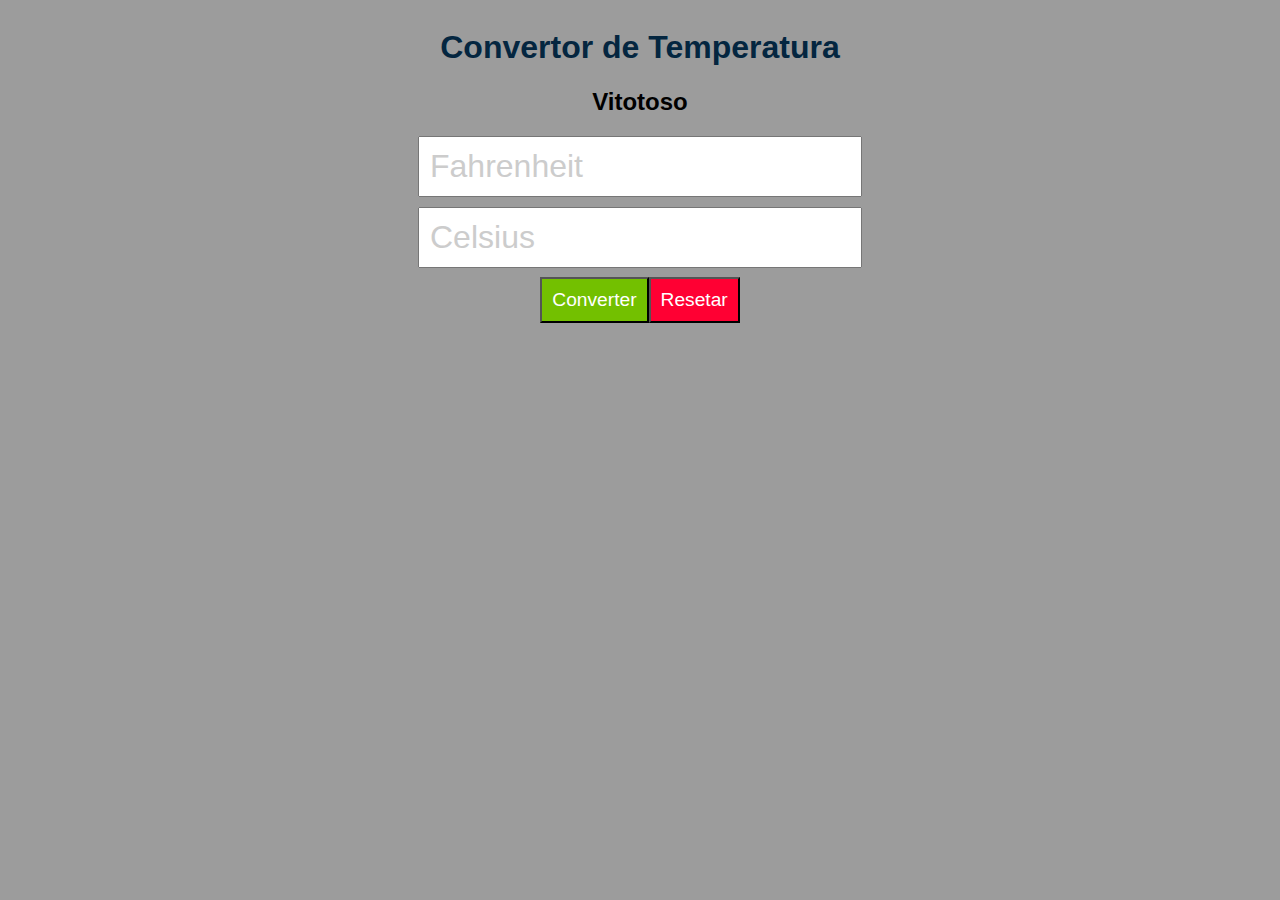
<file: exe/index.html>
<!DOCTYPE html>
<html lang="pt-br">
<head>
    <meta charset="UTF-8">
    <meta http-equiv="X-UA-Compatible" content="IE=edge">
    <meta name="viewport" content="width=device-width, initial-scale=1.0">
    <title>Graus Fahrenheit</title>
    <style>

        body {
            font-family: Arial, Helvetica, sans-serif;
            background-color:rgb(156, 156, 156);
            
            }

        #container{
            margin: 0 auto;
            width: auto;
            display: table;
            text-align: center;
        }

        #convert {
            margin-top:2%;
            background-color: rgb(115, 192, 0);
        }
        #clear {
            margin-top:2%;
            background-color: rgb(255, 0, 51);
        }

        #convert:hover {
            background-color: green;
        }
        h1 {
            font-family: sans-serif;
            color: #042640;
        }
        input {
            display: block;
            padding: 10px;
            margin-top: 10px;
            font-size: 2em;
            color: #000000;
            
        }
        ::-webkit-input-placeholder {
            color: #ccc;
        }
        :-moz-placeholder { /* Firefox 18- */
            color: #ccc;  
        }
        ::-moz-placeholder {  /* Firefox 19+ */
            color: #ccc;  
        }
        :-ms-input-placeholder {  
            color: #ccc;  
        }
        button {
            padding: 10px;
            font-size: 1.2em;
            color: #ffffff;
        }
        img{
            padding-left: 33%;
        }
    </style>
</head>
<body>
    <div id="container">
        <h1>Convertor de Temperatura</h1>
        <h2>Vitotoso</h2>


        <input type="text" id="fahrenheit" placeholder="Fahrenheit" name="f" value="" />

        <input type="text" id="celsius" placeholder="Celsius" name="c" value="" />

        <button id="convert"> Converter </button>
        <button id="clear"> Resetar </button>
    </div>
    <script src="conversor.js"></script>
</body>
</html>
</file>
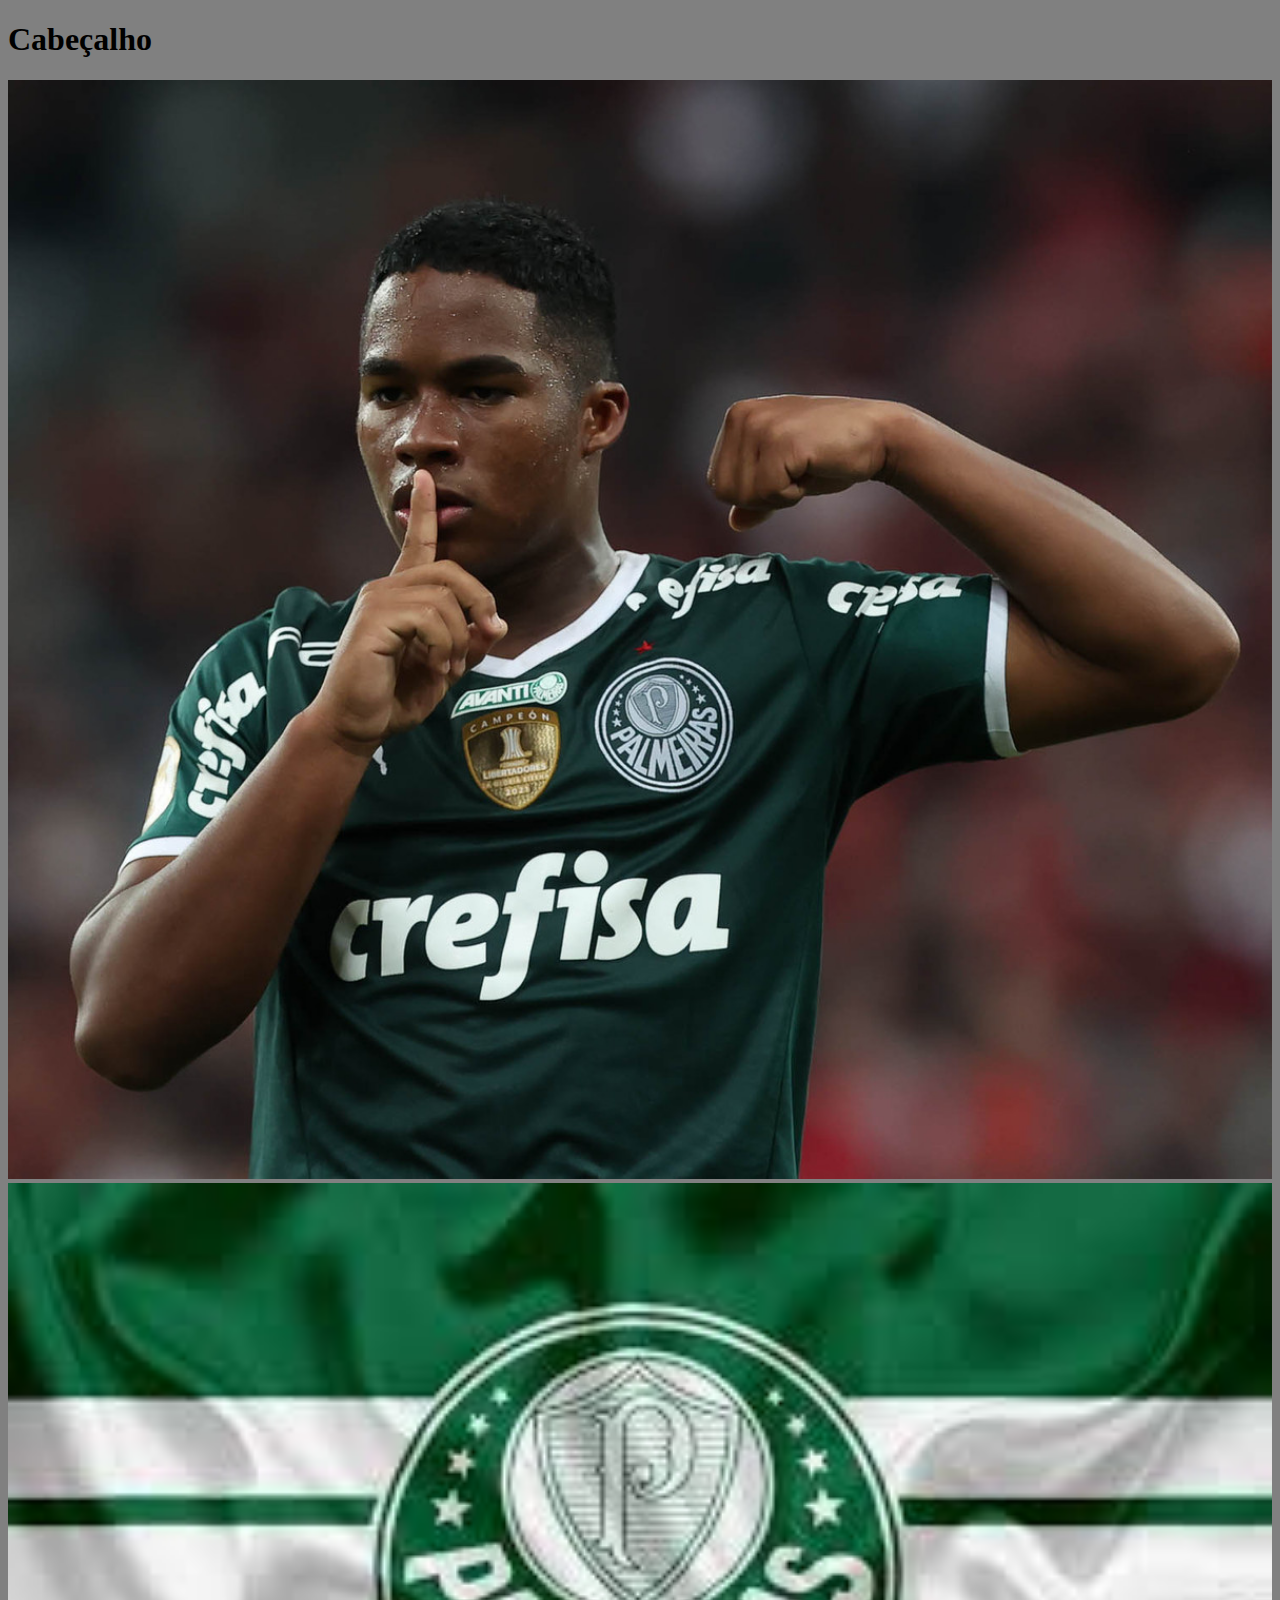
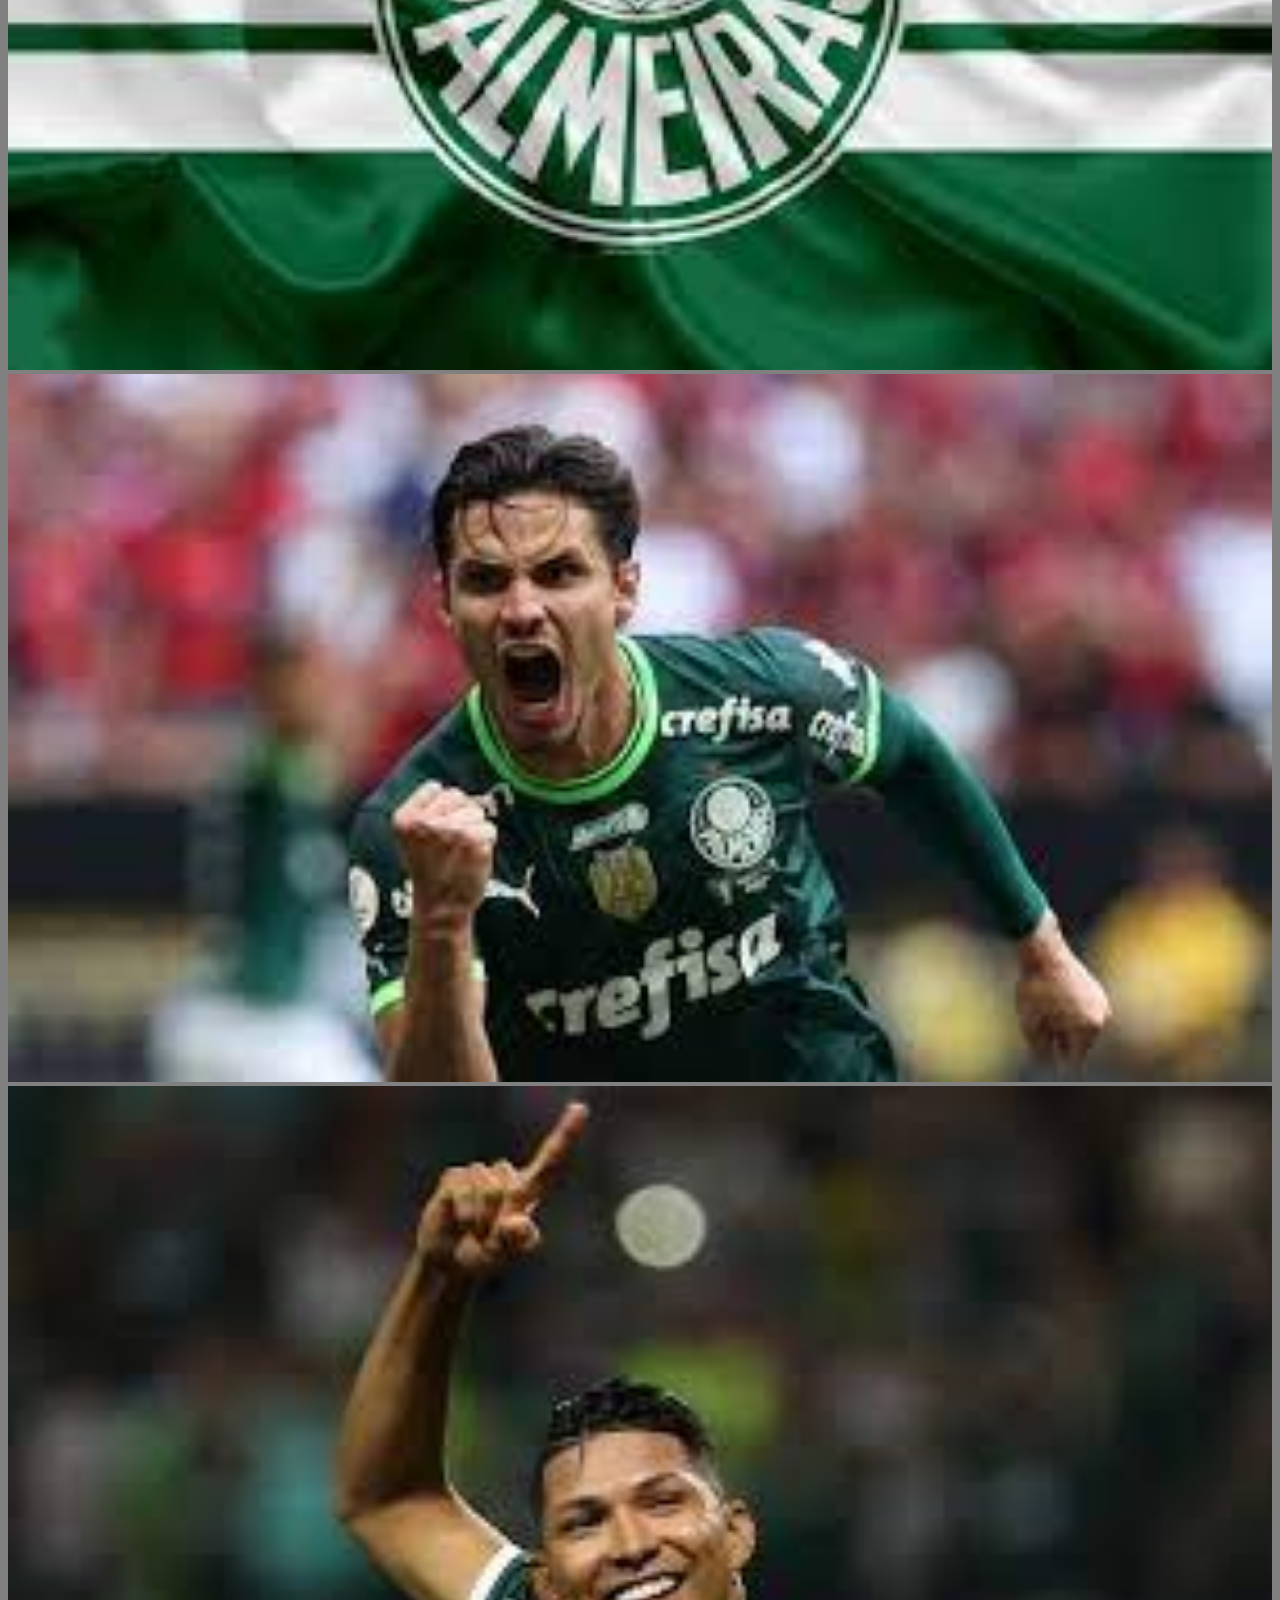
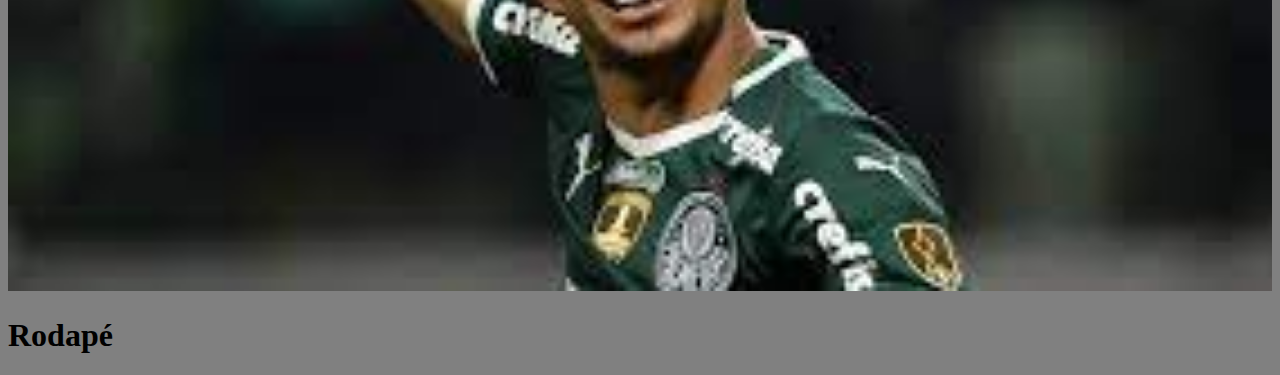
<file: imagens_JS/index.html>
<!DOCTYPE html>
<html lang="en">
<head>
    <meta charset="UTF-8">
    <meta http-equiv="X-UA-Compatible" content="IE=edge">
    <meta name="viewport" content="width=device-width, initial-scale=1.0">
    <title>Document</title>
    <link rel="stylesheet" href="css/estilo.css"> 
    <link href="https://cdn.jsdelivr.net/npm/bootstrap@5.3.2/dist/css/bootstrap.min.css" rel="stylesheet" integrity="sha384-T3c6CoIi6uLrA9TneNEoa7RxnatzjcDSCmG1MXxSR1GAsXEV/Dwwykc2MPK8M2HN" crossorigin="anonymous">
</head>
<body>
    <header>
        <h1 class="text-center">Cabeçalho </h1>
    </header>
    <main class="container">
        <section id="galeria-troca">
            <div class="text-center">
                <div class="row">
                    <div class="col-md-12">
                        <img id="main-image" class="responsivo" src="img/endrik.jpg" alt="">
                    </div>
                </div>
                <div class="row">
                  <div class="col-md-4">
                    <img class="responsivo bottom-image"  src="img/pal.jpg" alt="">
                  </div>
                  <div class="col-md-4">
                    <img class="responsivo bottom-image" src="img/veiguinha.jpg" alt="">
                  </div>
                  <div class="col-md-4">
                    <img class="responsivo bottom-image" src="img/rony.jpg" alt="">
                  </div>
                </div>
            </div>
        </section>
    </main>
    <footer>
        <h1 class="text-center">Rodapé </h1> 
    </footer>



</body>
<script src="js/script.js"></script>
<script src="https://cdn.jsdelivr.net/npm/bootstrap@5.3.2/dist/js/bootstrap.bundle.min.js" integrity="sha384-C6RzsynM9kWDrMNeT87bh95OGNyZPhcTNXj1NW7RuBCsyN/o0jlpcV8Qyq46cDfL" crossorigin="anonymous"></script>
</html>
</file>
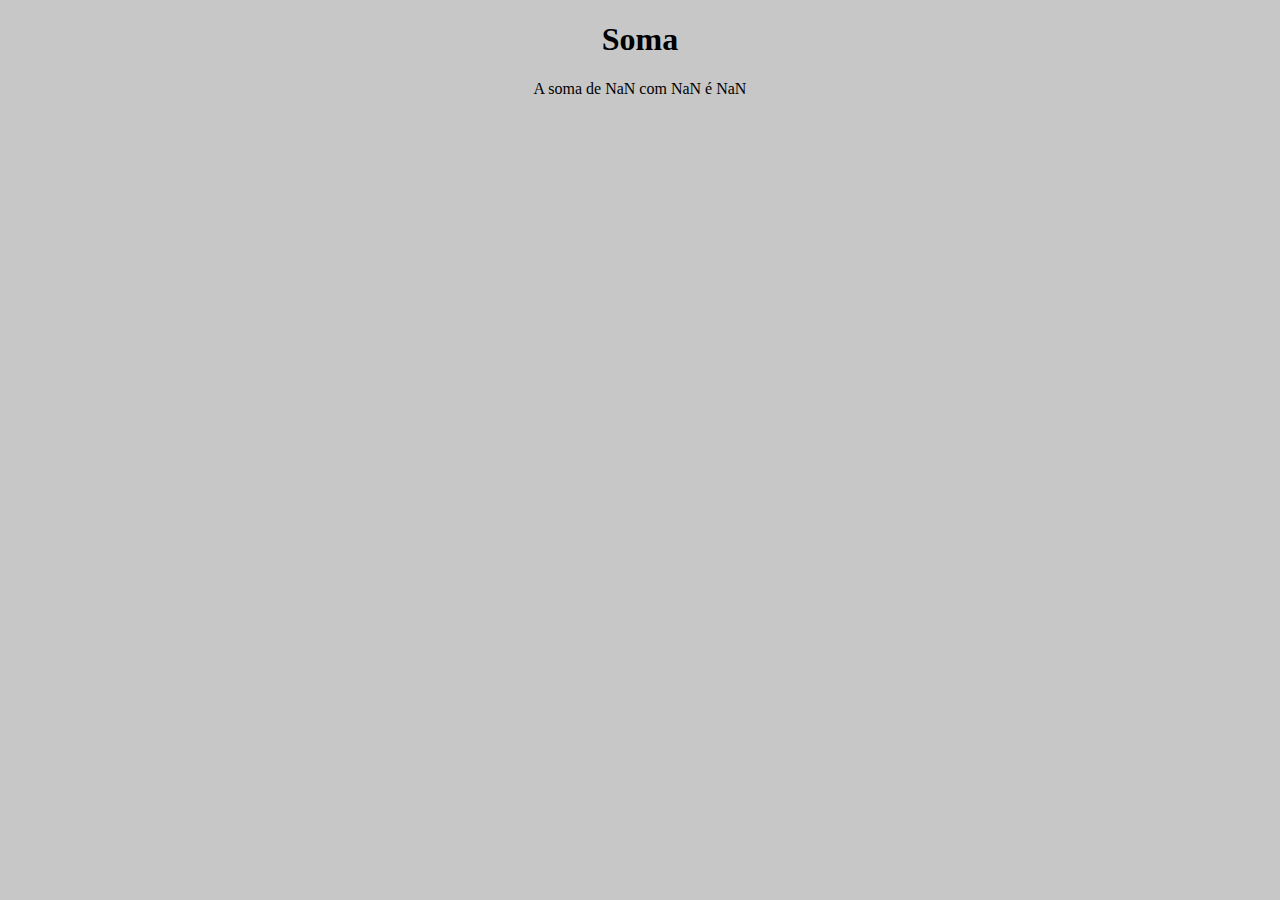
<file: juapana/index.html>
<!DOCTYPE html>
<html lang="pt-br">
<head>
    <meta charset="UTF-8">
    <meta http-equiv="X-UA-Compatible" content="IE=edge">
    <meta name="viewport" content="width=device-width, initial-scale=1.0">
    <link rel="stylesheet" href="estilo.css">
    <title>ExemploJS</title>
    
</head>
<body>
    <h1>Soma</h1>


    
    <script src="teste.js"></script>
</body>
</html>
</file>
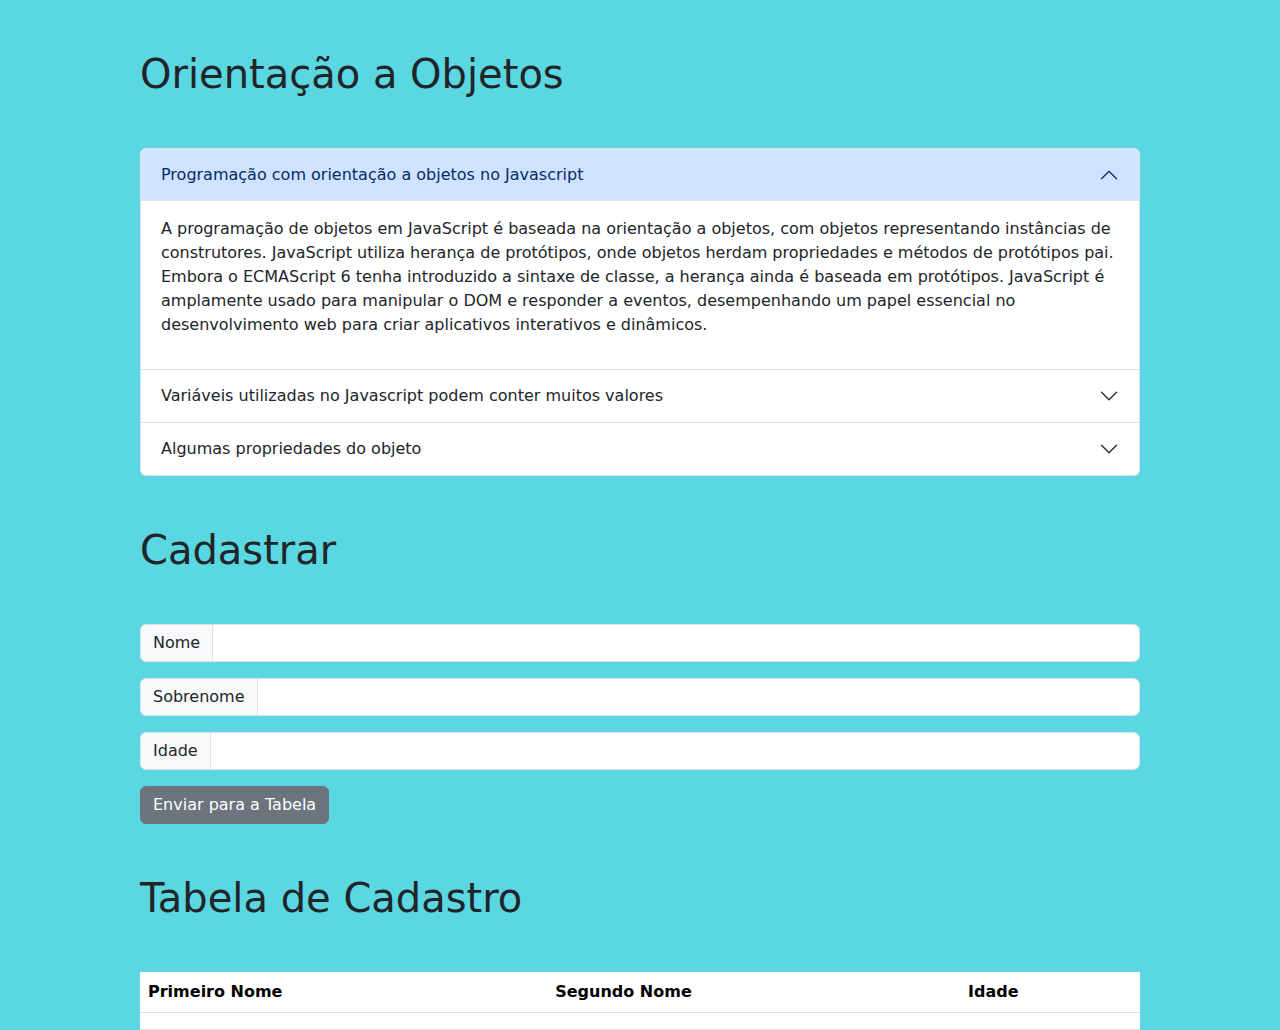
<file: orientacaoobj/index.html>
<!DOCTYPE html>
<html lang="pt-br">
<head>
    <meta charset="UTF-8">
    <meta http-equiv="X-UA-Compatible" content="IE=edge">
    <meta name="viewport" content="width=device-width, initial-scale=1.0">
    
    <link rel="stylesheet" href="https://cdn.jsdelivr.net/npm/bootstrap@5.3.2/dist/css/bootstrap.min.css">
    <link rel="stylesheet" href="style.css">
    <title>Orientação a Objetos</title>
</head>
<body>
    <div class="container">
        <h1>Orientação a Objetos</h1>
        <div class="accordion" id="accordionExample">
            <div class="accordion-item">
              <h2 class="accordion-header">
                <button class="accordion-button" type="button" data-bs-toggle="collapse" data-bs-target="#collapseOne" aria-expanded="true" aria-controls="collapseOne">
                  Programação com orientação a objetos no Javascript
                </button>
              </h2>
              <div id="collapseOne" class="accordion-collapse collapse show" data-bs-parent="#accordionExample">
                <div class="accordion-body">
                  <p>A programação de objetos em JavaScript é baseada na orientação a objetos, com objetos representando instâncias de construtores. JavaScript utiliza herança de protótipos, onde objetos herdam propriedades e métodos de protótipos pai. Embora o ECMAScript 6 tenha introduzido a sintaxe de classe, a herança ainda é baseada em protótipos. JavaScript é amplamente usado para manipular o DOM e responder a eventos, desempenhando um papel essencial no desenvolvimento web para criar aplicativos interativos e dinâmicos.</p>
                </div>
              </div>
            </div>
            <div class="accordion-item">
              <h2 class="accordion-header">
                <button class="accordion-button collapsed" type="button" data-bs-toggle="collapse" data-bs-target="#collapseTwo" aria-expanded="false" aria-controls="collapseTwo">
                  Variáveis utilizadas no Javascript podem conter muitos valores
                </button>
              </h2>
              <div id="collapseTwo" class="accordion-collapse collapse" data-bs-parent="#accordionExample">
                <div class="accordion-body">
                  <p>
                    Em JavaScript, as variáveis são versáteis, permitindo armazenar valores numéricos, de texto, booleanos, arrays, objetos, funções, datas e muito mais. Sua natureza dinâmica possibilita a reatribuição de valores e a manipulação de diferentes tipos, tornando-as fundamentais para o desenvolvimento web e a criação de aplicativos interativos.</p>
                </div>
              </div>
            </div>
            <div class="accordion-item">
              <h2 class="accordion-header">
                <button class="accordion-button collapsed" type="button" data-bs-toggle="collapse" data-bs-target="#collapseThree" aria-expanded="false" aria-controls="collapseThree">
                  Algumas propriedades do objeto
                </button>
              </h2>
              <div id="collapseThree" class="accordion-collapse collapse" data-bs-parent="#accordionExample">
                <div class="accordion-body">
                 <p>
                  As propriedades de objeto em JavaScript são pares chave-valor que definem características e comportamentos de objetos. Elas podem ser criadas, acessadas, iteradas, computadas, e até mesmo conter funções (métodos). As propriedades desempenham um papel central na modelagem de dados e funcionalidades, tornando o JavaScript uma escolha poderosa para o desenvolvimento web e a criação de aplicativos dinâmicos.</p>
                </div>
              </div>
            </div>
          </div>
          <h1>Cadastrar</h1>
          <form id="personForm" >
              <div class="input-group mb-3">
                <span class="input-group-text">Nome</span>
                <input type="text"  id="firstName" class="form-control" aria-label="Sizing example input" aria-describedby="inputGroup-sizing-default">
              </div>
              <div class="input-group mb-3">
                <span class="input-group-text" >Sobrenome</span>
                <input type="text" id="lastName" class="form-control" aria-label="Sizing example input" aria-describedby="inputGroup-sizing-default">
              </div>
              <div class="input-group mb-3">
                <span class="input-group-text">Idade</span>
                <input type="text" class="form-control" id="age" aria-label="Sizing example input" aria-describedby="inputGroup-sizing-default">
              </div>
              <button type="submit" class="btn btn-secondary">Enviar para a Tabela</button>
          </form>
          <h1>Tabela de Cadastro</h1>
          <table class="table">
            <thead>
              <tr>
                <th scope="col">Primeiro Nome</th>
                <th scope="col">Segundo Nome</th>
                <th scope="col">Idade</th>
              </tr>
            </thead>
            <tbody> 
              <tr>
                <td><span id="displayFirstName"></span></td>
                <td><span id="displayLastName"></span></td>
                <td><span id="displayAge"></span></td>
              </tr>
            </tbody>
          </table>
    </div>
    <script src="https://cdn.jsdelivr.net/npm/bootstrap@5.3.2/dist/js/bootstrap.bundle.min.js"></script>
    <script src="script.js"></script>
</body>
</html>
</file>
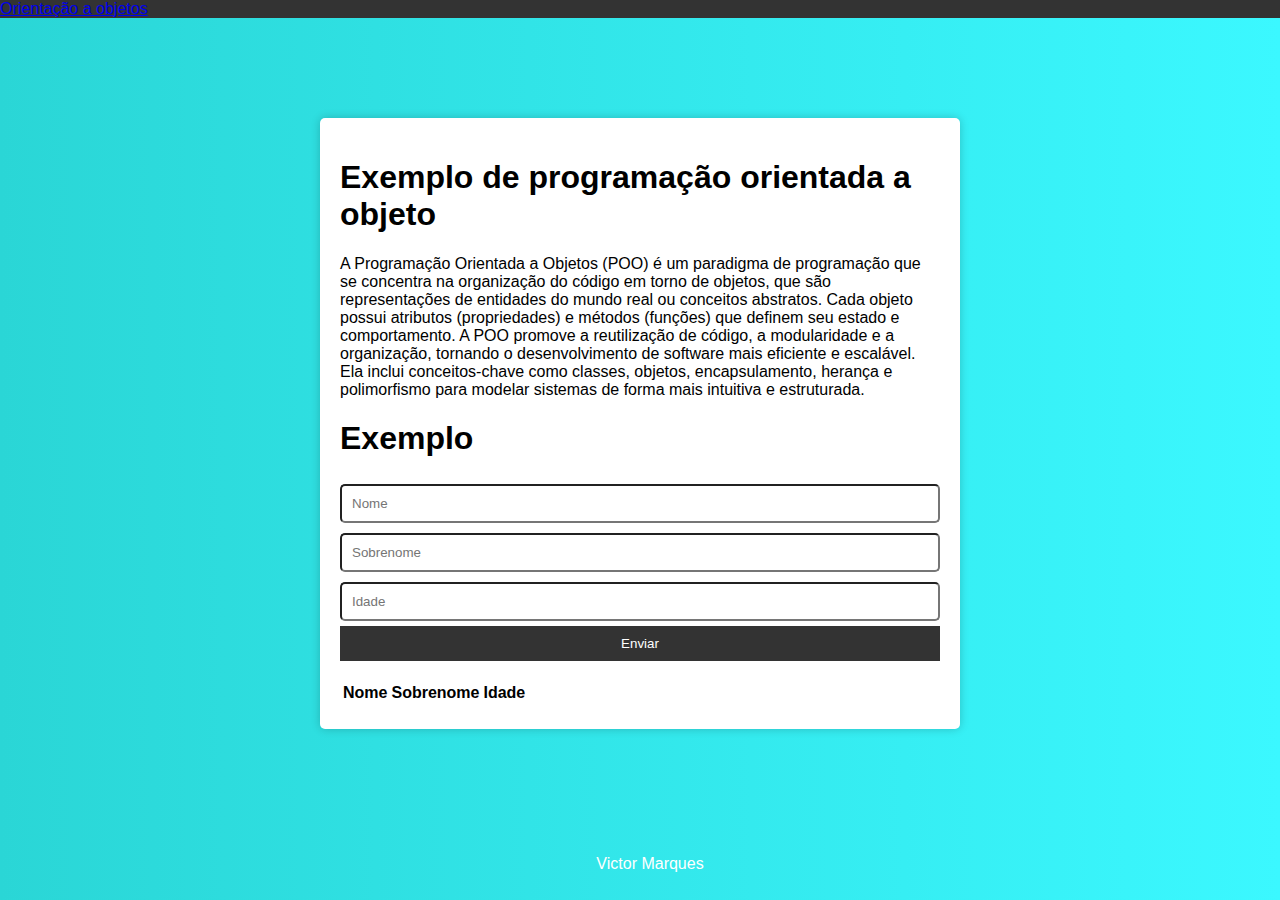
<file: orientacaoobj2/index.html>
<!DOCTYPE html>
<html lang="en">
<head>
    <meta charset="UTF-8">
    <meta name="viewport" content="width=device-width, initial-scale=1.0">
    <title>Orientação a objetos</title>
   <link rel="stylesheet" href="css/style.css">
    <link href="https://cdn.jsdelivr.net/npm/bootstrap@5.3.2/dist/css/bootstrap.min.css" rel="stylesheet" integrity="sha384-T3c6CoIi6uLrA9TneNEoa7RxnatzjcDSCmG1MXxSR1GAsXEV/Dwwykc2MPK8M2HN" crossorigin="anonymous">
    <script src="https://cdn.jsdelivr.net/npm/bootstrap@5.3.2/dist/js/bootstrap.bundle.min.js" integrity="sha384-C6RzsynM9kWDrMNeT87bh95OGNyZPhcTNXj1NW7RuBCsyN/o0jlpcV8Qyq46cDfL" crossorigin="anonymous"></script>
        
</head>
<body>
    <nav class="navbar navbar-dark bg-dark">
        <div class="container-fluid">
          <a class="navbar-brand" href="#">
            Orientação a objetos
          </a>
        </div>
      </nav>

    <div class="container">

        <h1>Exemplo de programação orientada a objeto</h1>
        <p> A Programação Orientada a Objetos (POO) é um paradigma de programação que se concentra na organização do código em torno de objetos, que são representações de entidades do mundo real ou conceitos abstratos. Cada objeto possui atributos (propriedades) e métodos (funções) que definem seu estado e comportamento. A POO promove a reutilização de código, a modularidade e a organização, tornando o desenvolvimento de software mais eficiente e escalável. Ela inclui conceitos-chave como classes, objetos, encapsulamento, herança e polimorfismo para modelar sistemas de forma mais intuitiva e estruturada.</p>
        <h1>Exemplo</h1>
        <form id="personForm">
            <input type="text" id="firstName" placeholder="Nome">
            <input type="text" id="lastName" placeholder="Sobrenome">
            <input type="text" id="language" placeholder="Idade">
            <button type="submit">Enviar</button>
        </form>

        <div class="display-details">
            
        <div class="display-details">
          <table class="table table-bordered table-dark">
            <thead>
              <tr>
               
                <th scope="col">Nome</th>
                <th scope="col">Sobrenome</th>
                <th scope="col">Idade</th>
              </tr>
            </thead>
            <tbody id="tableBody">
              <tr>
                <th scope="row"></th>
                <td></td>
                <td></td>
               
              </tr>
              </td>
              </tr>
            </tbody>
          </table>
    </div>
        </div>
    </div>

    <div class="footer bg-dark">
        <p>Victor Marques</p>
        
    </div>

  <script src="js/script.js"></script>
</body>
</html>
</file>
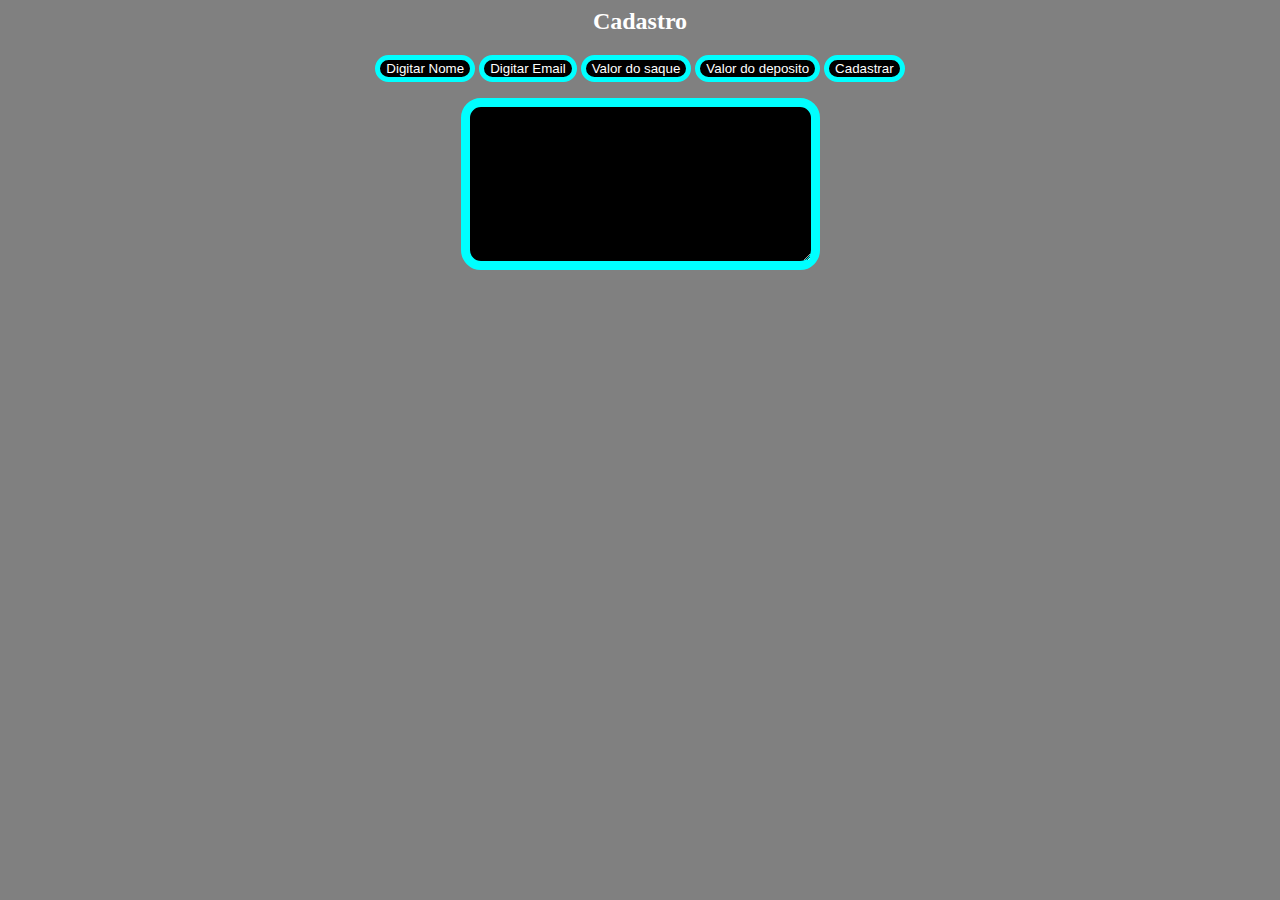
<file: aula3/aula3.html>
<html>
<head>
 <title>Inscrição</title>
 <script src="funcao.js"></script>
 <link rel="stylesheet" href="estilo.css">
</head>
<body bgcolor=white>
 <form>
    <h2 align=center>Cadastro</h2>
    <div align=center>
        <p>
        <input type=button value="Digitar Nome" onclick="nome=prompt('Seu Nome', '')">
        <input type=button value="Digitar Email" onclick="email=prompt('Email', '')">
        <input type=button value="Valor do saque" onclick="saque=parseInt(prompt('Quanto quer sacar?', ''))">
        <input type=button value="Valor do deposito" onclick="deposito=parseInt(prompt('Quanto quer depositar?', ''))">
        <input type=button value="Cadastrar" onclick="escrever(this.form.Area)">
        <p><textarea rows=10 cols=40 name=Area></textarea>
    </div>
 </form>    
</body>
</html>
</file>
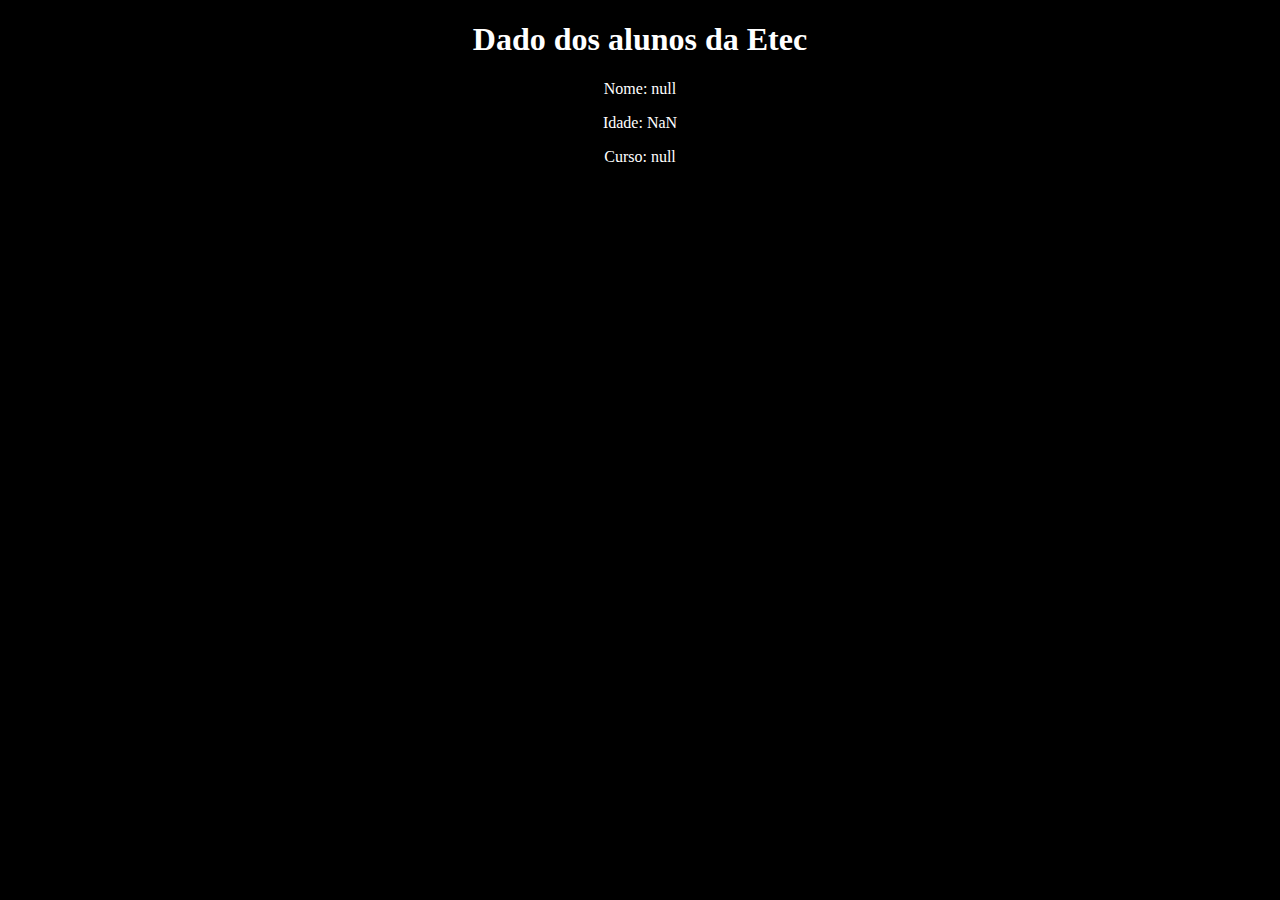
<file: DeclaracaoDeVariaveis/aula1.html>
<!DOCTYPE html>
<html lang="en">
<head>
    <meta charset="UTF-8">
    <meta http-equiv="X-UA-Compatible" content="IE=edge">
    <meta name="viewport" content="width=device-width, initial-scale=1.0">
    <link rel="stylesheet" href="estilo.css">
    <title>DeclaracaoDeVariaveis</title>
    <script src="aula1.js"></script>
</head>
<body>
    <h1>Dado dos alunos da Etec</h1>
    <script>
        document.write('Nome: ', nome, "</p>")
        document.write('Idade: ', idade, "</p>")
        document.write('Curso: ', curso, "</p>")
    </script>
    
</body>
</html>
</file>
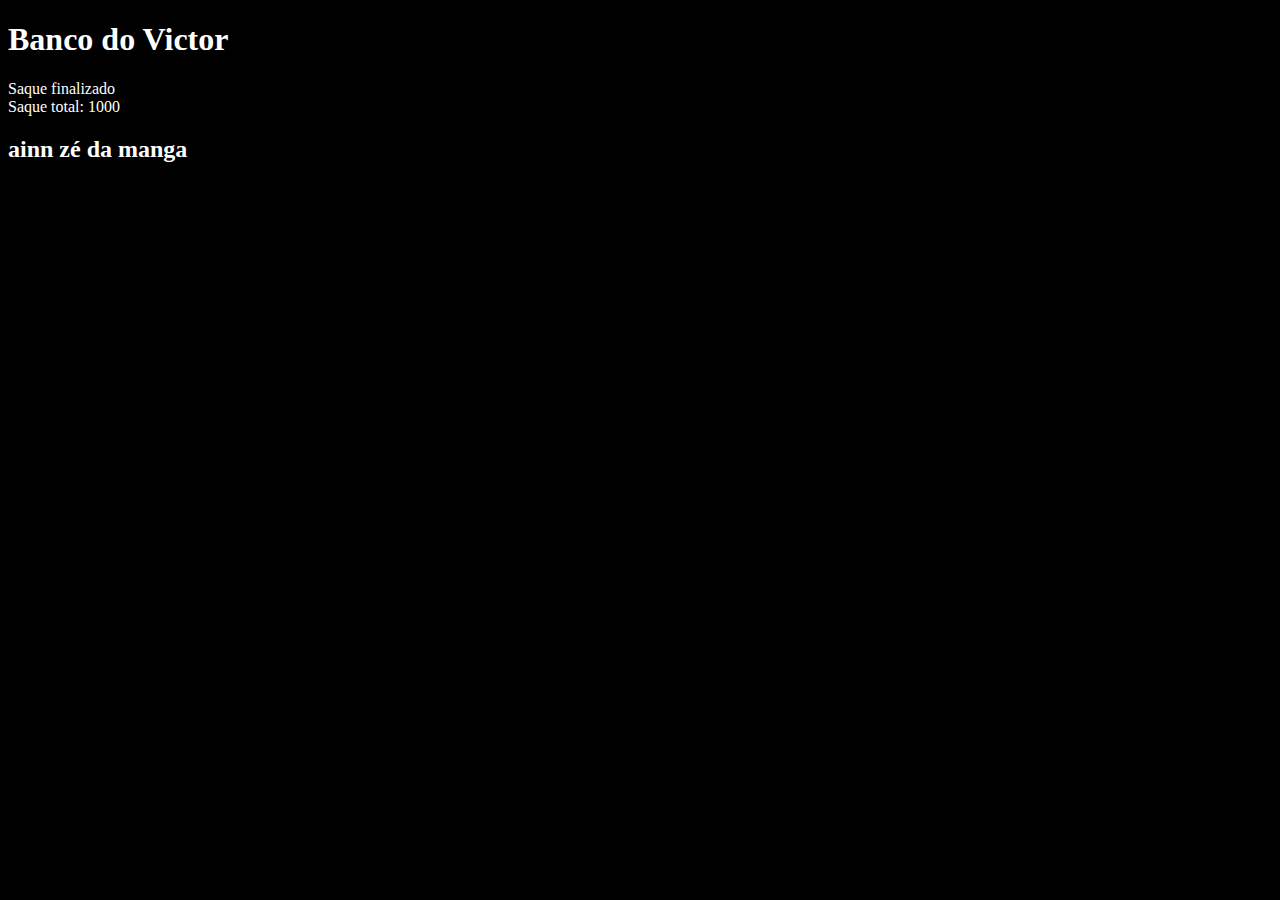
<file: Funcoes/funcoes.html>
<!DOCTYPE html>
<html lang="en">
<head>
    <meta charset="UTF-8">
    <meta http-equiv="X-UA-Compatible" content="IE=edge">
    <meta name="viewport" content="width=device-width, initial-scale=1.0">
    <title>Funçoes</title>
    <link rel="stylesheet" href="style.css">
    <script src="funcoes.js"></script>
</head>
<body>
    <h1>Banco do Victor</h1>
    <script>
        dadosacesso()
        saque(prompt("Digite quanto voce quer sacar"))
        document.write("Saque finalizado", "</br>")
        document.write("Saque total: ",saldo)
    </script> 
    <h2>ainn zé da manga</h2>
</body>
</html>
</file>
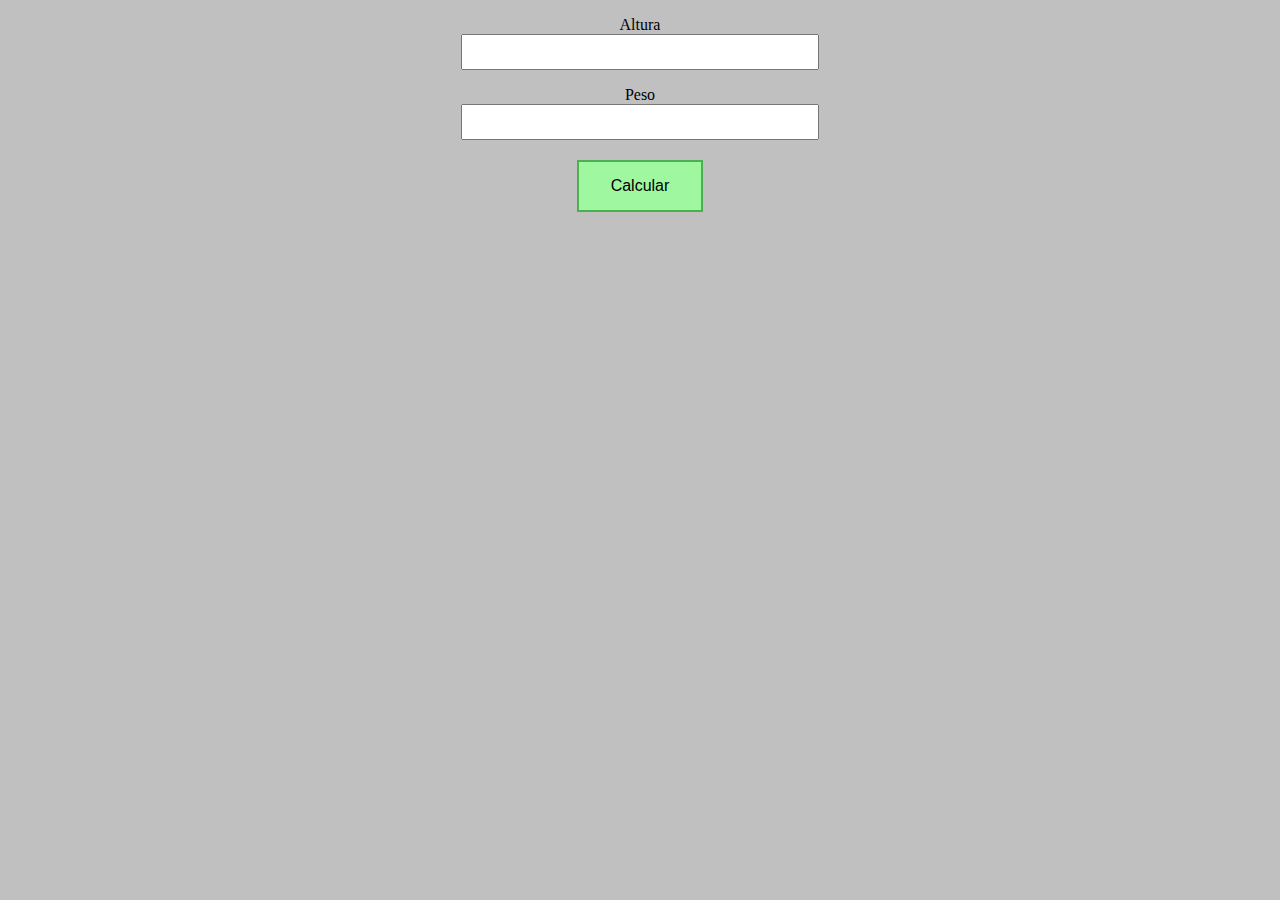
<file: IMC/imc.html>
<!DOCTYPE html>
<html lang="en">
<head>
    <meta charset="UTF-8">
    <meta http-equiv="X-UA-Compatible" content="IE=edge">
    <meta name="viewport" content="width=device-width, initial-scale=1.0">
    <link rel="stylesheet" href="estilo.css">
    <title>IMC</title>
</head>

<body>
    <div class="container">

    <form name="imcForm" id="imcForm" action="#">
        <p>
            Altura<br>
            <input type="text" id="altura" name="altura" />
        </p>

        <p>
            Peso<br>
            <input type="text" id="peso" name="peso" />
        </p>
        <p>
            <input type="submit" name="Enviar" value="Calcular" onclick="calcula_imc(event)">
        </p>
        <div id="resul"></div>
    </form>
    <script src="imc2.js"> </script>

    </div>  
    
</body>
</html>
</file>
<file: imagens_JS/css/estilo.css>
.responsivo{
    width: 100%;
}

body{
    background-color: gray;
}
</file>
<file: juapana/estilo.css>
body{
    background-color: rgb(199, 199, 199);
    text-align: center;
}
</file>
<file: orientacaoobj/style.css>
*{
    margin: 0;
    padding: 0;
    list-style: none;
}

body,td{
    background: rgb(90, 215, 224);
}

.container{
    width: 80%;
    height: 100vh;
    margin-left: 10%;
    margin-top: 1%;
}

h1{
    margin-top: 5%;
    margin-bottom: 5%;
}
.input-group{
    color: rgba(156, 154, 154, 0.733);
}
</file>
<file: orientacaoobj2/css/style.css>
body {
    font-family: Arial, sans-serif;
    background: linear-gradient(to right, #2ad6d6, #3bf8ff);
    margin: 0;
    padding: 0;
    
 
}

.navbar {
    background-color: #333;
    color: white;
    text-align: left;
  
}

.footer {
   
    color: white;
    text-align: center;
    padding: 10px;
    
    bottom: 0;
    width: 100%;
    margin-top: 100px;
   
}

.container {
    max-width: 600px;
    margin: 0 auto;
    padding: 20px;
    background-color: white;
    border-radius: 5px;
    box-shadow: 0 0 10px rgba(0, 0, 0, 0.2);
   margin-top: 100px;
}

#personForm {
    display: flex;
    flex-direction: column;
}

input[type="text"] {
    margin: 5px 0;
    padding: 10px;
    border-radius: 5px;
}

button {
    padding: 10px;
    background-color: #333;
    color: white;
   border: none;
    cursor: pointer;
   
}

button:hover {
    background-color: #555;
}

.display-details {
    margin-top: 20px;
}
</file>
<file: aula3/estilo.css>
body{
    background-color: gray;
    color: white;
}
input[type=button]{
    border-color: aqua;
    border: 5px solid aqua;
    color: white;
    background-color: black;
    border-radius: 20px;
}
textarea{
    border-color: aqua;
    border: 9px solid aqua;
    border-radius: 20px;
    background-color: black;
}
</file>
<file: DeclaracaoDeVariaveis/estilo.css>
body{
    background-color: black;
    color: white;
    text-align: center;
}
</file>
<file: Funcoes/style.css>
*{
    background-color: black;
    color: white;
    text-decoration: solid;
}
</file>
<file: IMC/estilo.css>
input[type=submit]{
  color: white;
  padding: 15px 32px;
  text-align: center;
  text-decoration: none;
  display: inline-block;
  font-size: 16px;
  margin: 4px 2px;
  cursor: pointer;
  background-color: rgb(159, 247, 159); 
  color: black; 
  border: 2px solid #4CAF50;
  border: 20%;
}
    
input[type=text]{
    width: 350px;
    height: 30px;
    border: 30%;
}

.container{
    text-align: center;
}

body{
    background-color: rgb(192, 192, 192);
}
</file>
